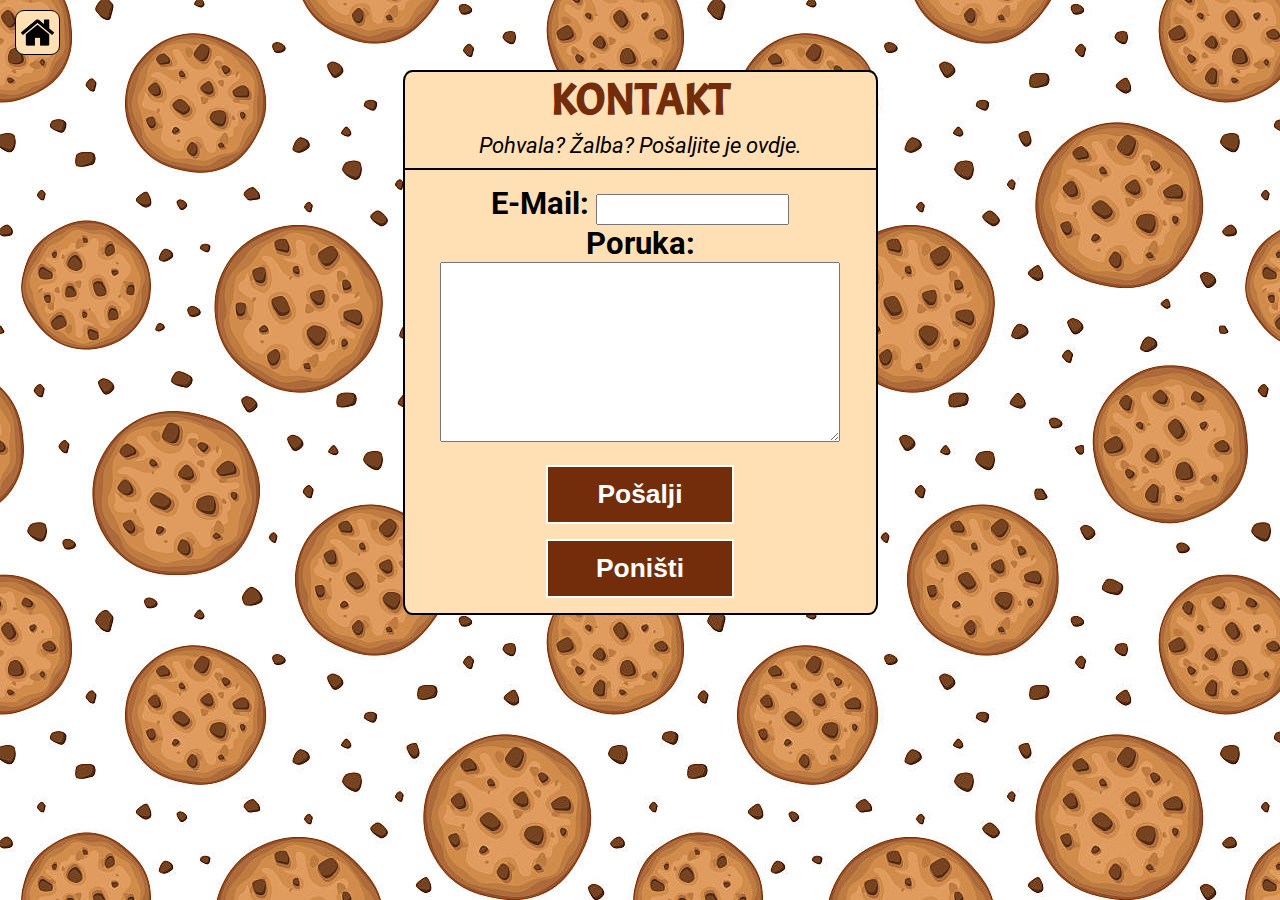
<file: contactform.html>
<!DOCTYPE html>
<html lang="en">
<head>
    <meta charset="UTF-8">
    <meta http-equiv="X-UA-Compatible" content="IE=edge">
    <meta name="viewport" content="width=device-width, initial-scale=1.0">
    <title>Choco shop BUM - Posaljite poruku</title>

    <!-- DODATNI FONTOVI -->
    <link rel="preconnect" href="https://fonts.googleapis.com">
    <link rel="preconnect" href="https://fonts.gstatic.com" crossorigin>
    <link href="https://fonts.googleapis.com/css2?family=Acme&family=Oswald&family=Roboto:wght@300&display=swap" rel="stylesheet">

    <link rel="stylesheet" href="main.css">
    <link rel="icon" href="ikonice/ikonica.png">
</head>
<body>
    <div class="home-holder">
        <a href="index.html">
            <img class="home-img" alt="Home" src="ikonice/home.png">
        </a>
    </div>
    <div id="contact-container">
        <h1>KONTAKT</h1>
        <p>Pohvala? Žalba? Pošaljite je ovdje.</p>
        <form method="post" action="/message">
            <label for="contact_email">E-Mail:</label>
            <input type="email" id="contact_email" required><br>
            
            <label for="contact_message">Poruka:</label><br>
            <textarea id="contact_message" required></textarea><br>
            <div id="contact-button-container">
                <button type="submit">Pošalji</button>
                <button type="reset">Poništi</button>
            </div>
        </form>
    </div>
    
</body>
</html>
</file>
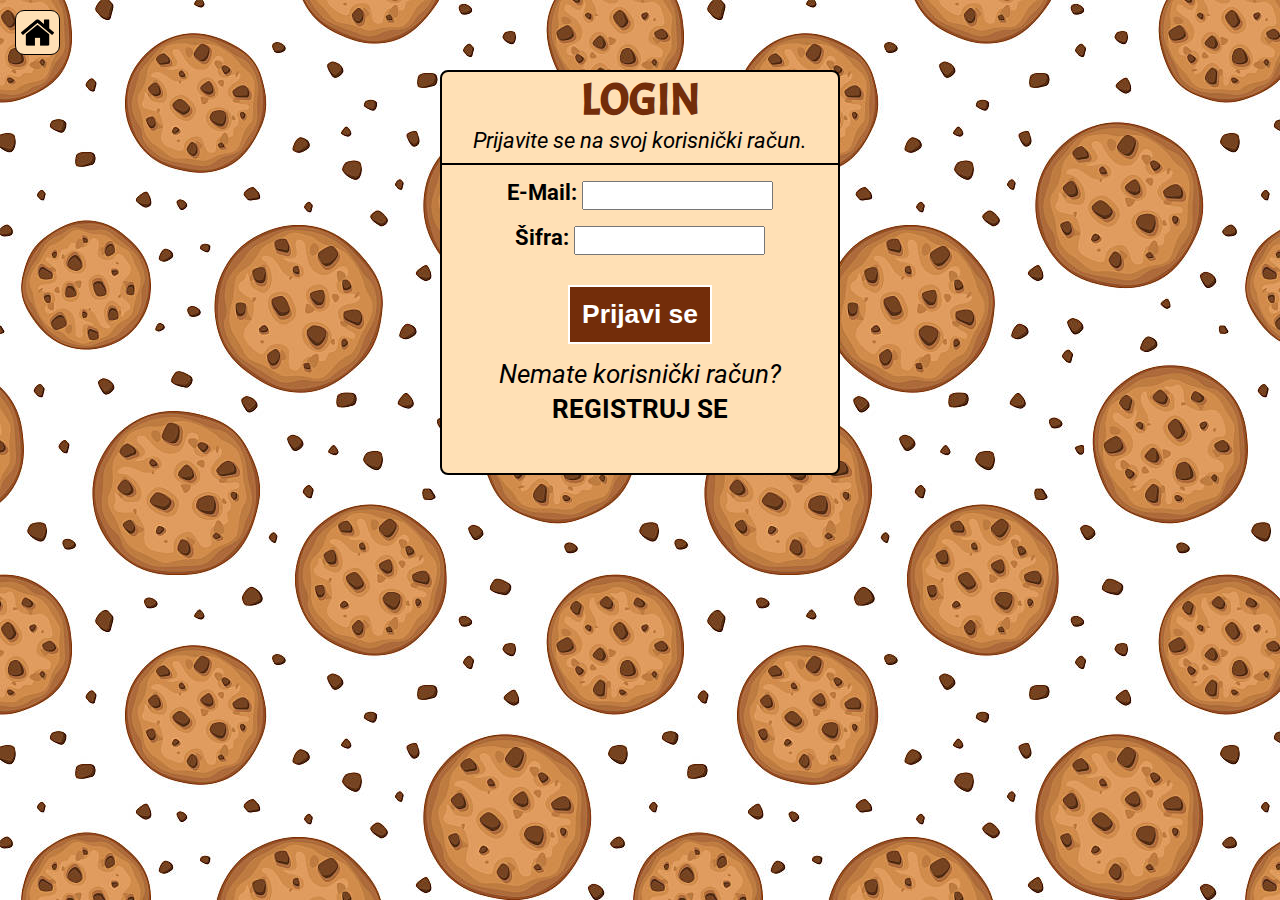
<file: login.html>
<!DOCTYPE html>
<html lang="en">
<head>
    <meta charset="UTF-8">
    <meta http-equiv="X-UA-Compatible" content="IE=edge">
    <meta name="viewport" content="width=device-width, initial-scale=1.0">
    <title>Choco shop BUM - Login</title>

    <!-- DODATNI FONTOVI -->
    <link rel="preconnect" href="https://fonts.googleapis.com">
    <link rel="preconnect" href="https://fonts.gstatic.com" crossorigin>
    <link href="https://fonts.googleapis.com/css2?family=Acme&family=Oswald&family=Roboto:wght@300&display=swap" rel="stylesheet">

    <link rel="stylesheet" href="main.css">
    <link rel="icon" href="ikonice/ikonica.png">
</head>
<body>
    <div class="home-holder">
        <a href="index.html">
            <img class="home-img" alt="Home" src="ikonice/home.png">
        </a>
    </div>
    <div id="login-holder">
        <h1>LOGIN</h1>
        <p class="login-text">Prijavite se na svoj korisnički račun.</p>
        <form method="post" action="/login">
            <label for="login_email">E-Mail:</label>
            <input type="email" id="login_email" required><br>
            
            <label for="login_password">Šifra:</label>
            <input type="password" id="login_password" required><br>
            <div class="login-small-container">
                <button id="login-button" type="submit">Prijavi se</button>
            </div>
        </form>
        <p class="login-info">Nemate korisnički račun?</p>
        <div class="login-small-container">
            <a class="login-register-button" href="register.html">REGISTRUJ SE</a>
        </div>
    </div>
</body>
</html>
</file>
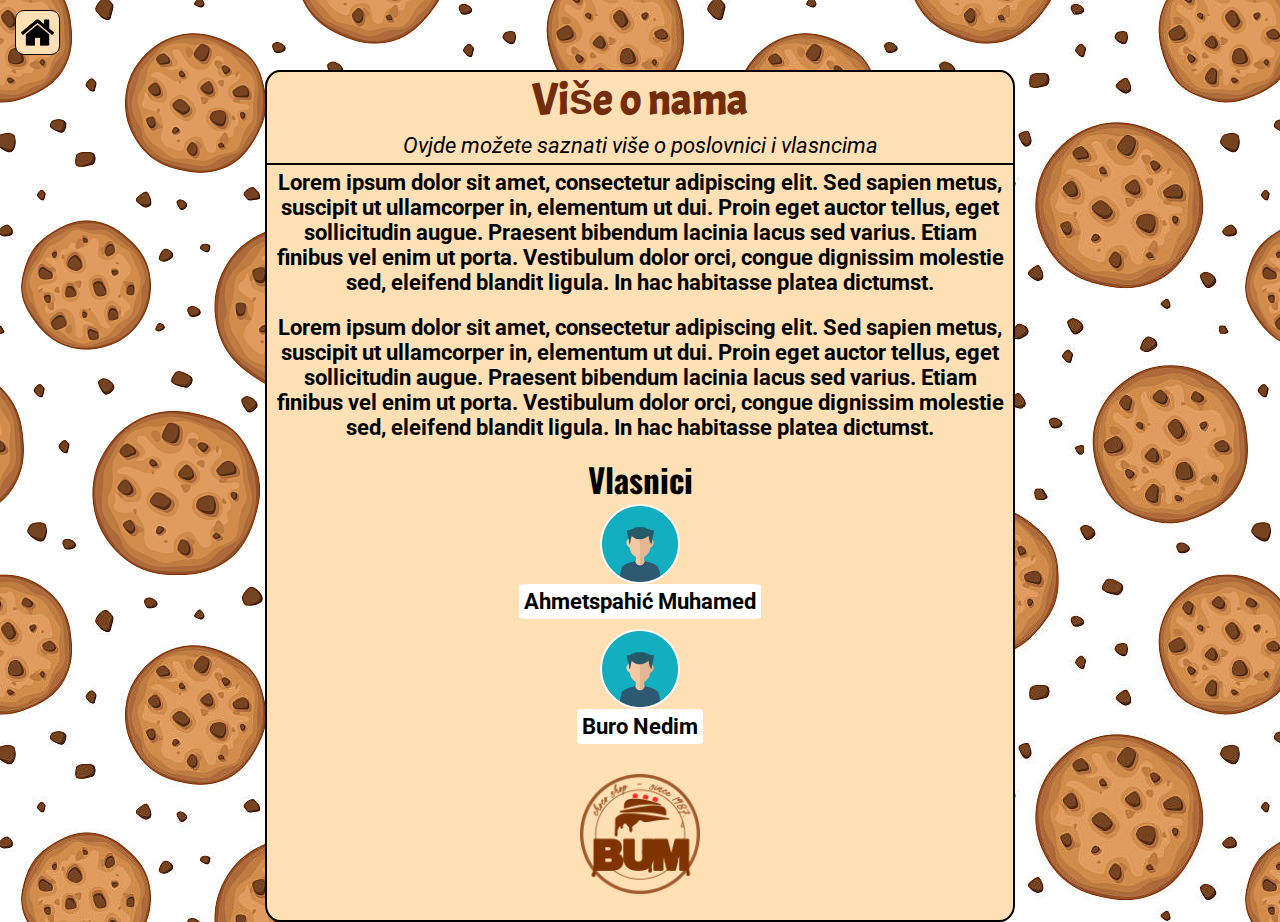
<file: moreabout.html>
<!DOCTYPE html>
<html lang="en">
<head>
    <meta charset="UTF-8">
    <meta http-equiv="X-UA-Compatible" content="IE=edge">
    <meta name="viewport" content="width=device-width, initial-scale=1.0">
    <title>Choco shop BUM - O nama</title>

    <!-- DODATNI FONTOVI -->
    <link rel="preconnect" href="https://fonts.googleapis.com">
    <link rel="preconnect" href="https://fonts.gstatic.com" crossorigin>
    <link href="https://fonts.googleapis.com/css2?family=Acme&family=Oswald&family=Roboto:wght@300&display=swap" rel="stylesheet">

    <link rel="stylesheet" href="main.css">
    <link rel="icon" href="ikonice/ikonica.png">
</head>
<body>
    <div class="home-holder">
        <a href="index.html">
            <img class="home-img" alt="Home" src="ikonice/home.png">
        </a>
    </div>
    <div id="more-about-container">
        <h1>Više o nama</h1>
        <p class="more-about-subheader">Ovjde možete saznati više o poslovnici i vlasncima</p>
        <p class="more-about-text">
            Lorem ipsum dolor sit amet, consectetur adipiscing elit. 
            Sed sapien metus, suscipit ut ullamcorper in, elementum ut dui. 
            Proin eget auctor tellus, eget sollicitudin augue. 
            Praesent bibendum lacinia lacus sed varius. 
            Etiam finibus vel enim ut porta. 
            Vestibulum dolor orci, congue dignissim molestie sed, eleifend blandit ligula. 
            In hac habitasse platea dictumst.
        </p>
        <p class="more-about-text">
            Lorem ipsum dolor sit amet, consectetur adipiscing elit. 
            Sed sapien metus, suscipit ut ullamcorper in, elementum ut dui. 
            Proin eget auctor tellus, eget sollicitudin augue. 
            Praesent bibendum lacinia lacus sed varius. 
            Etiam finibus vel enim ut porta. 
            Vestibulum dolor orci, congue dignissim molestie sed, eleifend blandit ligula. 
            In hac habitasse platea dictumst.
        </p>
        <h2>Vlasnici</h2>
        <div id="owners-container">
            <div class="owners">
                <img class="owner-img" alt="Owner 1" src="ikonice/avatartest.png">
            </div>
            <p>Ahmetspahić Muhamed</p>
            <div class="owners">
                <img class="owner-img" alt="Owner 2" src="ikonice/avatartest.png">
            </div>
            <p>Buro Nedim</p>
        </div>
        <div id="more-about-logo">
            <img class="logo-bum" src="ikonice/logoBUM.png" alt="Logo BUM">
        </div>
    </div>
</body>
</html>
</file>
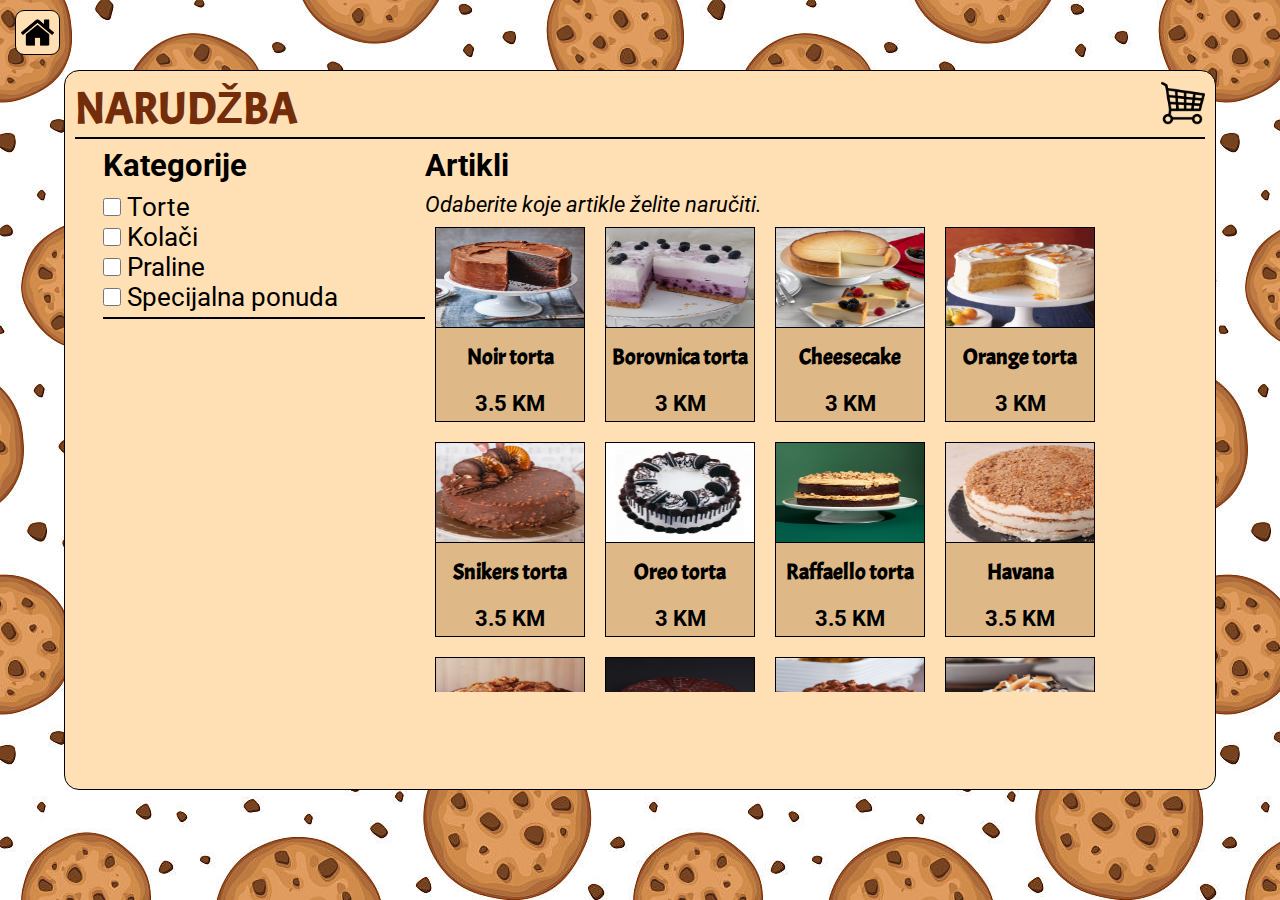
<file: narudzba.html>
<!DOCTYPE html>
<html lang="en">
<head>
    <meta charset="UTF-8">
    <meta http-equiv="X-UA-Compatible" content="IE=edge">
    <meta name="viewport" content="width=device-width, initial-scale=1.0">
    <title>Choco shop BUM - Narudzba</title>
    
    <!-- DODATNI FONTOVI --> 
    <link rel="preconnect" href="https://fonts.googleapis.com">
    <link rel="preconnect" href="https://fonts.gstatic.com" crossorigin>
    <link href="https://fonts.googleapis.com/css2?family=Acme&family=Oswald&family=Roboto:wght@300&display=swap" rel="stylesheet">
    
    <link rel="stylesheet" href="main.css">
    <link rel="icon" href="ikonice/ikonica.png">
</head>
<body>
    <div class="home-holder">
        <a href="index.html">
            <img class="home-img" alt="Home" src="ikonice/home.png">
        </a>
    </div>
    <div id="page-narudzba-container">
        <div id="header-cart-container">
            <h1>NARUDŽBA</h1>
            <img class="cart" src="ikonice/cart.png" alt="Cart" onclick="previewCart()">
        </div>

        <div id="category-items-container">
            <div id="category_holder">
                <div class="category-items-subheader">
                    <p>Kategorije</p>
                </div>
                <div id="categories">
                    <input type="checkbox" id="c_1" onclick="selectSpecificCategory()">
                    <label for="c_1">Torte</label><br>
                    <input type="checkbox" id="c_2" onclick="selectSpecificCategory()">
                    <label for="c_2">Kolači</label><br>
                    <input type="checkbox" id="c_3" onclick="selectSpecificCategory()">
                    <label for="c_3">Praline</label><br>
                    <input type="checkbox" id="c_4" onclick="selectSpecificCategory()">
                    <label for="c_4">Specijalna ponuda</label>
                </div>
            </div>
            <div id="itmes_holder">
                <div class="category-items-subheader">
                    <p>Artikli</p>
                </div>
                <p class="item-tag">Odaberite koje artikle želite naručiti.</p>
                <div id="items_listing">

                </div>
            </div>
        </div>
    </div>
    <!-- ORDERING -->
    <div id="choose_item_window">
        <div id="item_buy_container">
            <div id="item-header-close-container">
                <h2>Detalji o artiklu</h2>
                <span class="close-button" onclick="closeWindow()">&times;</span>
            </div>
            <div id="item_details">
                
            </div>
            <div id="quantity-button-container">
                <div id="quantity-holder">
                    <label for="kolicina">Količina:</label>
                    <input type="number" min="1" max="100" id="kolicina" value="1">
                </div>
                <button id="item-order-button" onclick="orderingItems()">Naruči</button>
            </div>
            <div id="narudzba-order-instructions">
                <p>Za narudžbu ovog artikla naozvite nas putem kontakt brojeva.</p>
            </div>
        </div>
    </div>
    <!-- SHOPPING CART -->
    <div id="shopping_cart_window">
        <div id="shopping_cart_container">
            <div id="cart-header-close-container">
                <h2>Vaša korpa:</h2>
                <span class="close-button" onclick="closeCart()">&times;</span>
            </div>
            <div id="cart-info-box">
                <p>Vaša korpa je prazna. Odaberite neki artikal kako bi mogli izvršiti transakciju.</p>
            </div>
            <div id="list_price_button_container">
                <div id="article_list">

                </div>
                <div id="price_button_container">
                    <div id="order_price">

                    </div>
                    <button id="buy_cart" onclick="closeCart()">KUPI</button>
                </div>
            </div>
        </div>
    </div>
    <script src="main2.js"></script>
</body>
</html>
</file>
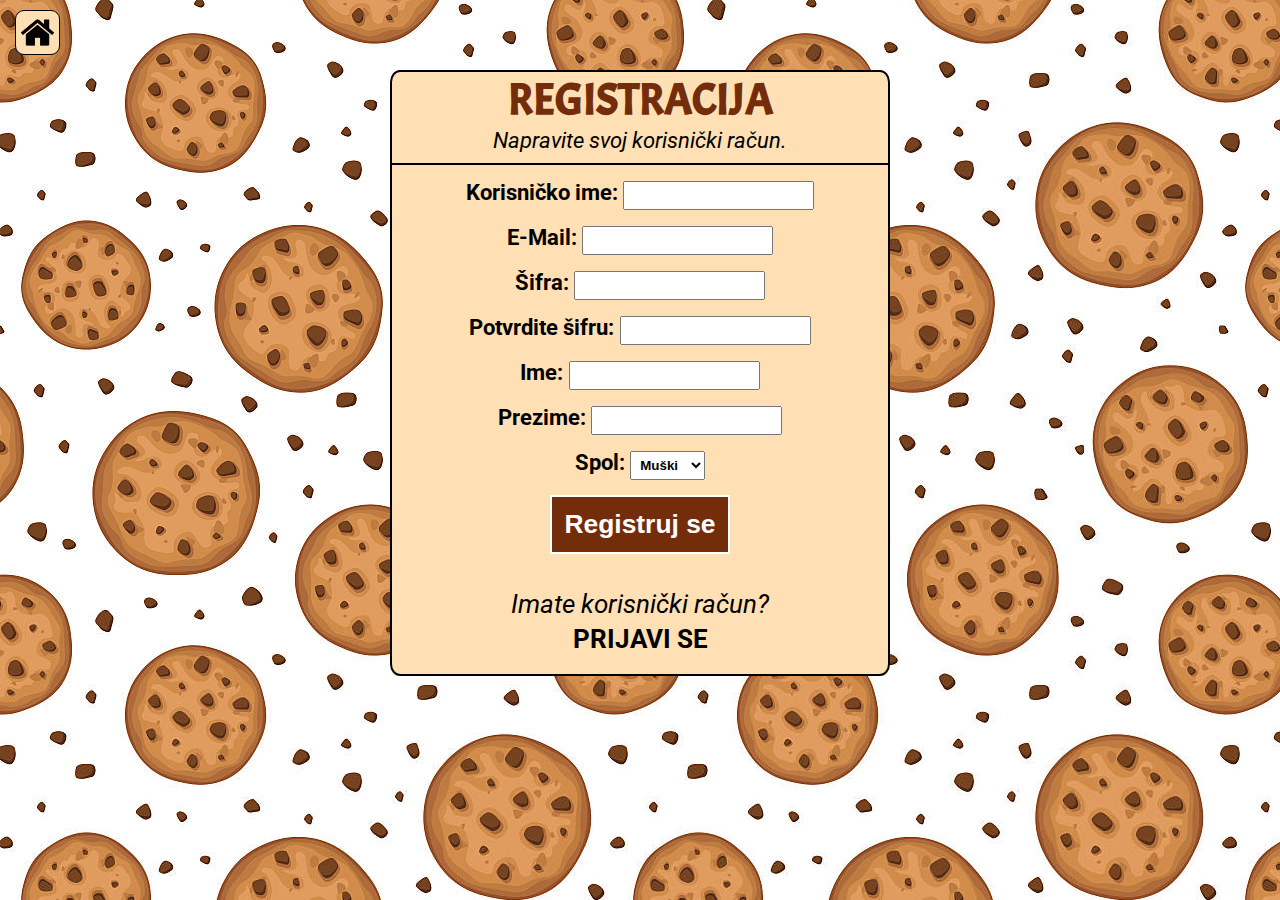
<file: register.html>
<!DOCTYPE html>
<html lang="en">
<head>
    <meta charset="UTF-8">
    <meta http-equiv="X-UA-Compatible" content="IE=edge">
    <meta name="viewport" content="width=device-width, initial-scale=1.0">
    <title>Choco shop BUM - Registracija</title>

    <!-- DODATNI FONTOVI -->
    <link rel="preconnect" href="https://fonts.googleapis.com">
    <link rel="preconnect" href="https://fonts.gstatic.com" crossorigin>
    <link href="https://fonts.googleapis.com/css2?family=Acme&family=Oswald&family=Roboto:wght@300&display=swap" rel="stylesheet">

    <link rel="stylesheet" href="main.css">
    <link rel="icon" href="ikonice/ikonica.png">
</head>
<body>
    <div class="home-holder">
        <a href="index.html">
            <img class="home-img" alt="Home" src="ikonice/home.png">
        </a>
    </div>
    <div id="register-holder">
        <h1>REGISTRACIJA</h1>
        <p class="register-text">Napravite svoj korisnički račun.</p>
        <form method="post" action="/register">
            <label for="register_nickname">Korisničko ime:</label>
            <input type="text" id="register_nickname" required><br>

            <label for="register_email">E-Mail:</label>
            <input type="email" id="register_email" required><br>
            
            <label for="register_password">Šifra:</label>
            <input type="password" id="register_password" required><br>
            
            <label for="register_confirm_password">Potvrdite šifru:</label>
            <input type="password" id="register_confirm_password" required><br>

            <label for="register_name">Ime:</label>
            <input type="text" id="register_name" required><br>

            <label for="register_surname">Prezime:</label>
            <input type="text" id="register_surname" required><br>

            <label>Spol:</label>
            <select name="gender" id="register_gender">
                <option value="male">Muški</option>
                <option value="female">Ženski</option>
            </select>

            <div class="register-small-container">
                <button id="register-button" type="submit">Registruj se</button>
            </div>
        </form>
        <p class="register-info">Imate korisnički račun?</p>
        <div class="register-small-container">
            <a class="register-login-button" href="login.html">PRIJAVI SE</a>
        </div>
    </div>
</body>
</html>
</file>
<file: main.css>
*{
    margin: 0;
    padding: 0;
    box-sizing: border-box;
}
html{
    scroll-behavior: smooth;
}
body{
    background-image: url(pozadine/pozadina1.jpg);
    animation: slidein 5s;
    animation-fill-mode: forwards;
    animation-iteration-count: infinite;
    animation-direction: alternate;  
}
@keyframes slidein {
    from {background-position: top;background-size:50vw; }
    to {background-position: -100px 0px;background-size:50vw;}
}
h1{
    color: #732D0A;
    font-family: 'Acme', sans-serif;
}
h2{
    font-family: 'Oswald', sans-serif;
}
p{
    font-family: 'Roboto', sans-serif;
}
a{
    font-family: 'Roboto', sans-serif;
}
label{
    font-family: 'Roboto', sans-serif;
}
/* SIDEBAR */
.sidenav {
    height: 100%; 
    width: 0; 
    position: fixed; 
    z-index: 1; 
    top: 0; 
    left: 0;
    background-color: #ffe0b5; 
    overflow-x: hidden; 
    padding-top: 60px; 
    transition: 0.5s;
}
.sidenav a {
    padding: 25px 8px 8px 15px;
    text-decoration: none;
    font-size: 0.9rem;
    color: #111;
    display: block;
    transition: 0.3s;
    font-weight: bold;
}
#sidenav_container>a:nth-child(7){
    border-bottom: 2px solid white;
}
.sidenav a:hover {
    color: #f1f1f1;
    background-color: #732D0A;
    border-bottom: 1px solid white;
}
.sidenav .closebtn {
    position: absolute;
    top: 0;
    right: 25px;
    font-size: 2.4rem;
    margin-left: 50px;
    padding-top: 8px;
}
.sidenav .closebtn:hover{
    border-bottom: none;
    background: none;
    color: #111;
}
/* HEADER */
#header{
    width: 100%;
    display: flex;
    border-bottom: 5px solid #732D0A;
    justify-content: space-between;
    padding: 10px;
    background-color: #ffe0b5;
}
.menu{
    width: 25px;
    height: 25px;
}
#header>h1{
    font-size: 1.8rem;
}
.mini-logo{
    width: 35px;
    height: 35px;
}
/* POCETNA */
#pocetna{
    width: 90%;
    min-height: 60vh;
    margin: auto;
    background-color: #ffe0b5;
    display: flex;
    flex-direction: column;
}
#pocetna-opis{
    margin-top: 5%;
}
#pocetna>div{
    flex-grow: 1;
    min-height: 250px;
}
#pocetna-naslov-container{
    width: 90%;
    padding-top: 15%;
    margin: auto;
    display: flex;
    flex-direction: column;
    text-align: center;
    align-items: center;
}
#pocetna-naslov-container>h2{
    font-size: 2.4rem;
}
#pocetna-naslov-container span{
    font-size: 2.8rem;
    color: #732D0A;
}
#pocetna-naslov-container>p{
    font-style: italic;
}
/* SLIDESHOW */
.slideshow-container {
    width: 100%;
    height: 100%;
    position: relative;
    margin: auto;
}
.slideshow-slika{
    width: 100%;
    height: 100%;
}
.slides {
    display: none;
}
.text {
    color: #f2f2f2;
    font-size: 1.1rem;
    padding: 8px 12px;
    position: absolute;
    margin: auto;
    left: 0px;
    right: 0px;
    bottom: 8px;
    width: 40%;
    text-align: center;
    background-color: #732D0A;
    border: 1px solid white;
    font-family: 'Roboto', sans-serif;
}
.fade {
    animation-name: fade;
    animation-duration: 1.5s;
}
@keyframes fade {
    from {opacity: .4}
    to {opacity: 1}
}
/* PONUDA */
#ponuda{
    width: 90%;
    min-height: 50vh;
    margin: auto;
    background-color: #ffe0b5;
}
#ponuda-container{
    display: grid;
    width: 90%;
    min-height: 300px;
    margin: auto;
    grid-template-columns: 50% 50%;
    grid-template-rows: 50% 50%;
}
#ponuda h2{
    text-align: center;
    padding-bottom: 10px;
}
#ponuda>p{
    text-align: center;
    padding-bottom: 15px;
    font-weight: bold;
    font-style: italic;
}
#ponuda-container>div{
    border: 1px solid white;
    position: relative;
    text-align: center;
}
#ponuda-container>div>p{
    position: absolute;
    left: 0px;
    right: 0px;
    bottom: 0px;
    padding: 10px;
    border-top: 1px solid black;
    font-weight: bold;
    background-color: #111111a1;
    color: white;
}
.ponuda-slika{
    width: 100%;
    height: 100%;
}
#ponuda_4>p{
    font-size: 0.8rem;
}
/* NARUDZBA */
#narudzba{
    width: 90%;
    min-height: 65vh;
    margin: auto;
    background-color: #ffe0b5;
}
#narudzba h2{
    padding-top: 15px;
    text-align: center;
    padding-bottom: 10px;
}
#narudzba-container{
    width: 90%;
    margin: auto;
}
#narudzba-text-1{
    text-align: center;
    font-style: italic;
}
#video-holder{
    width: 90%;
    margin: 10px auto;
    border: 2px solid white;
    line-height: 0;
}
#video-holder>video{
    width: 100%;
}
#rating-review-container{
    width: 90%;
    margin: auto;
    display: flex;
    margin-bottom: 15px;
}
#rating{
    flex-grow: 1;
    flex-basis: 0;
}
#rating>p{
    text-align: center;
    font-weight: bold;
    line-height: 1.6rem;
}
#reviews{
    flex-grow: 1;
    flex-basis: 0;
}
#reviews>p{
    text-align: center;
    font-weight: bold;
    line-height: 1.6rem;
}
.cube{
    width: 80%;
    height: 80%;
    background-color: burlywood;
    text-align: center;
    border: 3px solid white;
    display: flex;
    justify-content: center;
    flex-wrap: wrap;
    align-content: center;
    font-size: 1.4rem;
    font-weight: bold;
    margin: auto;
}
#narudzba-text-2{
    text-align: center;
    font-weight: bold;
    font-size: 1.6rem;
}
#partner-container{
    width: 90%;
    margin: auto;
    display: flex;
    text-align: center;
    align-items: center;
}
#partner-1{
    flex-grow: 1;
    flex-basis: 0;
}
#partner-2{
    flex-grow: 1;
    flex-basis: 0;
}
.partner-img{
    width: 90%;
    height: 90%;
    border: 2px solid black;
    border-radius: 15px;
}
#naruzdba-button-holder{
    padding-top: 15px;
    display: flex;
    flex-direction: column;
    margin: auto;
    width: 80%;
    text-align: center;
    padding-bottom: 10px;
}
#naruzdba-button-holder a{
    padding: 10px;
    font-weight: bold;
    text-decoration: none;
    border: 2px solid white;
    text-align: center;
    background-color: #732D0A;
    color: white;
}
/* O NAMA */
#o-nama{
    width: 90%;
    min-height: 70vh;
    margin: auto;
    background-color: #ffe0b5;
}
#o-nama h2{
    padding-top: 20px;
    text-align: center;
    padding-bottom: 10px;
}
#text-o-nama{
    width: 90%;
    margin: auto;
    font-style: italic;
    padding-bottom: 10px;
    font-family: 'Roboto', sans-serif;
}
#img-o-nama{
    width: 60%;
    height: 30%;
    margin: auto;
    margin-bottom: 10px;
    border: 1px solid black;
    line-height: 0;
}
#button-container{
    display: flex;
    flex-direction: column;
    width: 80%;
    margin: auto;
}
#button-container a{
    margin-bottom: 10px;
    padding: 10px;
    font-weight: bold;
    text-decoration: none;
    text-align: center;
    border: 2px solid white;
    background-color: #732D0A;
    color: white;
}
.o-nama-picture{
    width: 100%;
    height: 100%;
}
/* LOKACIJA */
#lokacija{
    width: 90%;
    min-height: 90vh;
    margin: auto;
    background-color: #ffe0b5;
}
#lokacija h2{
    padding-top: 20px;
    text-align: center;
    padding-bottom: 5px;
}
#lokacija p{
    text-align: center;
    padding-bottom: 10px;
}
#google-maps-frame{
    width: 85%;
    height: 300px;
    margin: auto;
    border: 2px solid black;
}
#lokacije-container{
    width: 90%;
    margin: auto;
    padding: 10px 0px 0px 25px;
    font-family: 'Roboto', sans-serif;
}
#lokacije-container>div{
    margin-bottom: 10px;
}
#lokacije-container>div:last-child{
    margin-bottom: 0px;
    padding-bottom: 10px;
}
/* FOOTER */
#footer{
    width: 100%;
    background: url(pozadine/pozadinafooter.jpg);
    background-size: cover;
    border-top: 10px solid white;
    padding: 10px;
    color: white;
    font-family: 'Roboto', sans-serif;
}
#footer div{
    padding-bottom: 10px;
}
#footer a{
    text-decoration: none;
}
.social-img{
    width: 30px;
    height: 30px;
}
#footer-item-1,
#footer-item-3{
    font-weight: bold;
    text-align: center;
}
#footer-item-2{
    display: flex;
    justify-content: space-evenly;
}
#footer-logo{
    margin: auto;
    width: 150px;
}
#lokacije-container>div>ul>li>u{
    font-size: 0.9rem;
}
.logo-bum{
    width: 100%;
    height: 100%;
}
/* VISE O NAMA */
#more-about-container{
    width: 85vw;
    max-width: 750px;
    min-height: 85vh;
    margin: auto;
    border: 2px solid black;
    border-radius: 2%;
    background-color: #ffe0b5;
}
.more-about-subheader{
    padding: 5px;
    font-style: italic;
    text-align: center;
    border-bottom: 2px solid black;
}
#more-about-container h1,
#more-about-container h2{
    text-align: center;
}
.more-about-text{
    font-weight: bold;
    padding: 5px;
    text-align: center;
    margin-bottom: 10px;
}
#owners-container{
    width: 60%;
    margin: auto;
    display: flex;
    flex-direction: column;
    align-items: center;
}
#owners-container>p{
    margin-bottom: 10px;
    font-weight: bold;
    background-color: white;
    padding: 5px;
    border-radius: 5%;
}
.owners{
    width: 80px;
    height: 80px;
    border-radius: 50%;
    border: 2px solid white;
    display: flex;
    flex-basis: 0;
}
.owner-img{
    width: 100%;
    height: 100%;
}
#more-about-logo{
    width: 120px;
    margin: 20px auto;
}
/* KONTAKT FORMA */
.home-holder{
    width: 45px;
    height: 45px;
    background-color: #ffe0b5;
    border: 1px solid black;
    border-radius: 20%;
    padding: 5px;
    margin: 10px 0px 15px 15px;
}
.home-img{
    width: 100%;
    height: 100%;
}
#contact-container{
    width: 85vw;
    max-width: 475px;
    min-height: 55vh;
    margin: auto;
    border: 2px solid black;
    border-radius: 2%;
    background-color: #ffe0b5;
}
#contact-container>h1{
    text-align: center;
    padding-bottom: 5px;
}
#contact-container>p{
    text-align: center;
    font-style: italic;
    padding-bottom: 10px;
    border-bottom: 2px solid black;
    margin-bottom: 15px;
}
#contact-container>form{
    text-align: center;
    font-weight: bold;
    font-size: 1.4rem;
}
#contact-button-container{
    display: flex;
    flex-direction: column;
    width: 40%;
    margin: auto;
    margin-top: 15px;
}
#contact-button-container>button{
    padding: 12px;
    font-weight: bold;
    margin-bottom: 15px;
    font-size: 1.2rem;
    border: 2px solid white;
    background-color: #732D0A;
    color: white;
}
#contact-container textarea{
    width: 250px;
    height: 150px;
}
/* LOGIN */
#login-holder{
    width: 85vw;
    max-width: 400px;
    min-height: 45vh;
    margin: auto;
    border: 2px solid black;
    border-radius: 2%;
    background-color: #ffe0b5;
}
#login-holder h1{
    text-align: center;
}
.login-text,
.register-text{
    text-align: center;
    font-style: italic;
    padding-bottom: 10px;
    border-bottom: 2px solid black;
}
#login-holder>form,
#register-holder>form{
    margin-top: 15px;
    text-align: center;
    font-weight: bold;
    font-size: 1rem;
}
#login-holder>form>input,
#register-holder>form>input{
    margin-bottom: 15px;
    padding: 2px;
}
#login-button,
#register-button{
    padding: 12px;
    font-weight: bold;
    margin: 15px 0px;
    font-size: 1.2rem;
    border: 2px solid white;
    color: white;
    background-color: #732D0A;
}
.login-info,
.register-info{
    text-align: center;
    font-size: 1.2rem;
    font-style: italic;
    margin-bottom: 5px;
}
.login-small-container,
.register-small-container{
    text-align: center;
}
.login-register-button,
.register-login-button{
    color: black;
    text-decoration: none;
    font-weight: bold;
    font-size: 1.2rem;
}
/* REGISTER */
#register-holder{
    width: 85vw;
    max-width: 500px;
    min-height: 65vh;
    margin: auto;
    border: 2px solid black;
    border-radius: 2%;
    background-color: #ffe0b5;
}
#register-holder h1{
    text-align: center;
}
#register-holder select{
    padding: 2px;
    font-weight: bold;
}
/* NARUDZBA PAGE */
#page-narudzba-container{
    width: 100%;
    border: 1px solid black;
    padding: 10px;
    background-color: #ffe0b5;
    min-height: 80vh;
    margin: auto;
}
#header-cart-container{
    display: flex;
    justify-content: space-between;
    border-bottom: 2px solid black;
}
.cart{
    width: 35px;
    height: 35px;
}
#category-items-container{
    width: 95%;
    margin: auto;
}
.category-items-subheader{
    padding: 8px 0px;
    font-size: 1.4rem;
    font-weight: bold;
}
#categories{
    border-bottom: 2px solid black;
    padding-bottom: 5px;
}
#categories input{
    width: 18px;
    height: 18px;
}
#categories label{
    font-size: 1.2rem;
}
.item-tag{
    font-style: italic;
}
#items_listing{
    max-height: 370px;
    overflow: auto;
}
/* NARUDZBA ODABIR WINDOW */
#choose_item_window{
    width: 100%;
    height: 100vh;
    position: fixed;
    z-index: 100;
    display: none;
    background-color: #11111171;
    top: 0px;
}
#item_buy_container{
    margin-top: 30%;
    width: 100vw;
    max-width: 430px;
    height: 350px;
    min-height: 350px;
    background-color: white;
}
#item-header-close-container{
    padding: 5px;
    display: flex;
    justify-content: space-between;
    border-bottom: 1px solid grey;
}
.close-button{
    font-size: 2.5rem;
}
#item_details{
    margin: 5px auto;
    width: 95%;
    height: 175px;
    min-height: 175px;
}
#item-order-box{
    width: 100%;
    height: auto;
    display: grid;
    grid-template-columns: 175px 1fr;
    grid-template-rows: 120px 35px;
}
.item_details_img{
    width: 175px;
    height: 120px;
    border: 2px solid black;
}
.item-img{
    width: 100%;
    height: 100%;
}
.item_details_name{
    margin: auto;
    text-align: center;
    font-weight: bold;
    font-size: 1.3rem;
}
.item_details_price_tag{
    padding: 10px;
    font-weight: bold;
    font-size: 1.2rem;
}
.item_details_price{
    text-align: right;
    padding: 10px;
    font-weight: bold;
    font-size: 1.2rem;
}
#quantity-button-container{
    display: flex;
    justify-content: space-between;
    padding: 10px;
}
#quantity-holder>label{
    font-size: 1.3rem;
    font-weight: bold;
}
#quantity-holder>input{
    padding: 6px;
    font-size: 1rem;
    text-align: center;
    font-weight: bold;
    background-color: lightgray;
}
#item-order-button{
    padding: 10px;
    background-color: green;
    color: white;
    border: 2px solid grey;
    font-family: 'Roboto', sans-serif;
    font-size: 1.1rem;
    font-weight: bold;
    border-radius: 3px;
}
#narudzba-order-instructions{
    width: 90%;
    margin: auto;
    font-size: 1.1rem;
    text-align: center;
    font-weight: bold;
    display: none;
}
/* FOR SHOPPING CART */
#shopping_cart_window{
    width: 100%;
    height: 100vh;
    position: fixed;
    z-index: 100;
    display: none;
    background-color: #11111171;
    top: 0px;
}
#shopping_cart_container{
    margin-top: 30%;
    width: 100vw;
    max-width: 430px;
    height: 400px;
    min-height: 400px;
    background-color: white;
}
#cart-header-close-container{
    padding: 5px;
    display: flex;
    justify-content: space-between;
    border-bottom: 1px solid grey;
}
#cart-info-box{
    width: 80%;
    margin: auto;
    height: 50px;
    display: none;
    margin-top: 50px;
    font-weight: bold;
    font-style: italic;
    text-align: center;
}
#list_price_button_container{
    width: 90%;
    margin: auto;
    min-height: 150px;
    max-height: 325px;
    display: none;
}
#article_list{
    width: 100%;
    padding: 5px;
    min-height: 60px;
    max-height: 250px;
    overflow: auto;
    margin-bottom: 20px;
}
#price_button_container{
    display: flex;
    justify-content: space-between;
}
.item-cart-listing{
    width: 100%;
    height: 60px;
    display: flex;
    justify-content: space-between;
    align-items: center;
    border-bottom: 1px dotted gray;
}
.item-cart-listing>div{
    text-align: center;
    font-size: 1.1rem;
    font-weight: bold;
    font-family: 'Roboto', sans-serif;
}
#order_price{
    padding: 10px;
    font-weight: bold;
    font-size: 1.2rem;
    font-family: 'Roboto', sans-serif;
}
#buy_cart{
    padding: 8px;
    background-color: green;
    color: white;
    border: 2px solid grey;
    font-family: 'Roboto', sans-serif;
    font-size: 1.1rem;
    font-weight: bold;
    border-radius: 3px;
}
/* JAVASCRIPT CSS*/
/* PONUDA LIST */
.ponuda-list-item{
    width: 90%;
    height: 80px;
    margin: auto;
    display: flex;
    border: 1px solid black;
    background-color: burlywood;
    justify-content: space-between;
    align-items: center;
    margin-top: 10px;
}
.ponuda-list-img{
    width: 30%;
    height: 100%;
    border-right: 1px solid black;
}
.ponuda-list-name,
.ponuda-list-price{
    font-weight: bold;
    padding: 5px;
    font-family: 'Roboto', sans-serif;
}
.ponuda-list-name{
    font-family: 'Acme', sans-serif;
}
.ponuda-list-picture{
    width: 100%;
    height: 100%;
}
@media only screen and (max-width: 260px){
    html{
        font-size: 10px;
    }
}
/* SMALL MOBILE*/
@media only screen and (min-width: 260px) and (max-width: 320px){
    html{
        font-size: 12px;
    }
    .sidenav a {
        padding: 25px 8px 8px 6px;
        text-decoration: none;
        font-size: 1rem;
        color: #111;
        display: block;
        transition: 0.3s;
        font-weight: bold;
    }
    #header{
        align-items: center;
    }
    #ponuda{
        min-height: 40vh;
    }
    #narudzba{
        min-height: 56vh;
    }
    #o-nama{
        min-height: 55vh;
    }
    #lokacija{
        min-height: 78vh;
    }
    #contact-container textarea{
        width: 200px;
        height: 125px;
    }
    #footer-logo{
        width: 120px;
    }
    .cart{
        width: 28px;
        height: 28px;
    }
    #item_buy_container{
        height: 300px;
        min-height: 300px;
    }
}
/* LARGE MOBILE - DEFAULT*/
@media only screen and (min-width: 321px) and (max-width: 424px){

}
/* TABLET */
@media only screen and (min-width: 425px) and (max-width: 768px){
    html{
        font-size: 18px;
    }
    @keyframes slidein {
        from {background-position: top;background-size:30vw; }
        to {background-position: -100px 0px;background-size:30vw;}
    }
    .menu{
        width: 30px;
        height: 30px;
    }
    .mini-logo{
        width: 37.5px;
        height: 37.5px;
    }
    #pocetna-naslov{
        height: 350px;
    }
    .slideshow-container{
        overflow: hidden;
    }
    #pocetna-slika{
        height: 400px;
    }
    .slideshow-slika{
        height: 400px;
    }
    #ponuda-container{
        max-width: 450px;
    }
    #ponuda-container>div{
        width: 90%;
        height: 90%;
        margin: auto;
    }
    #ponuda_list_container{
        max-width: 475px;
        margin: auto;
    }
    #lokacije-container{
        width: 300px;
        margin: auto;
        padding: 10px 0px 0px 25px;  
    }
    #login-holder>form>input,
    #register-holder>form>input{
        margin-bottom: 15px;
        padding: 3px;
    }
    #register-holder select{
        padding: 3px;
    }
    #contact-container input{
        padding: 4px;
    }
    #contact-container textarea{
        width: 320px;
        height: 150px;
    }
    .social-img{
        width: 45px;
        height: 45px;
    }
    #page-narudzba-container{
        width: 95vw;
        border-radius: 15px;
    }
    .cart{
    width: 40px;
    height: 40px;
    }
    #items_listing{
        max-width: 475px;
    }
    #item_buy_container{
        margin: 150px auto;
        border: 2px solid black;
        border-radius: 5px;
    }
    #shopping_cart_container{
        margin: 150px auto;
        border: 2px solid black;
        border-radius: 5px;
    }
    #cart-info-box{
        margin-top: 30px;
    }
}
/* LAPTOP */
@media only screen and (min-width: 769px) and (max-width: 1024px){
    html{
        font-size: 20px;
    }
    @keyframes slidein {
        from {background-position: top;background-size:25vw; }
        to {background-position: -100px 0px;background-size:25vw;}
    }
    .menu{
        width: 32px;
        height: 32px;
    }
    .mini-logo{
        width: 40px;
        height: 40px;
    }
    #pocetna{
        display: grid;
        grid-template-columns: 40% 60%;
        height: 350px;
        min-height: 350px;
    }
    .slideshow-container{
        overflow: hidden;
    }
    .slideshow-slika{
        height: 350px;
    }
    #ponuda{
        min-height: 38vh;
    }
    #ponuda h2{
        padding-top: 30px;
    }
    #ponuda-container{
        display: flex;
        min-height: 175px;
        justify-content: space-between;
    }
    #ponuda-container>div{
        width: 24%;
        border: 1px solid white;
        position: relative;
        text-align: center;
    }
    #ponuda-container>div>p{
        position: absolute;
        left: 0px;
        right: 0px;
        bottom: 0px;
        padding: 10px;
        border-top: 1px solid black;
        font-weight: bold;
        background-color: #111111a1;
        color: white;
    }
    #ponuda_list_container{
        width: 90%;
        margin: auto;
        display: flex;
        flex-wrap: wrap;
        justify-content: center;
    }
    .ponuda-list-item{
        width: 150px;
        height: 195px;
        margin: 10px;
        display: flex;
        flex-direction: column;
        text-align: center;
    }
    .ponuda-list-img{
        width: 100%;
        height: 100px;
        border-right: none;
        border-bottom: 1px solid black;
    }
    #narudzba-container{
        max-width: 700px;
    }
    #rating-review-container{
        width: 550px;
    }
    .cube{
        width: 175px;
        height: 175px;
        border-radius: 50%;
    }
    #partner-container{
        width: 450px;
    }
    .partner-img{
        width: 90%;
        height: 90%;
        border: 2px solid black;
        border-radius: 15px;
    }
    #naruzdba-button-holder{
        width: 40%;
    }
    #o-nama h2{
        padding-top: 30px;
    }
    #lokacija h2{
        padding-top: 30px;
    }
    #google-maps-frame{
        height: 400px;
    }
    #button-container{
        display: flex;
        flex-direction: row;
        width: 80%;
        margin: auto;
        justify-content: space-between;
    }
    #button-container a{
        width: 45%;
        margin-bottom: 10px;
        padding: 10px;
        font-weight: bold;
        text-decoration: none;
        text-align: center;
        border: 2px solid white;
        background-color: #732D0A;
        color: white;
    }
    #lokacija{
        min-height: 70vh;
    }
    #lokacije-container{
        width: 630px;
        display: flex;
        margin: auto;
    }
    #lokacije-container>div{
        flex-grow: 1;
        flex-basis: 0;
        font-size: 0.8rem;
    }
    #lokacije-container>div>ul>li>u{
        font-size: 0.6rem;
    }
    #footer-container{
        width: 90%;
        margin: auto;
        display: flex;
        justify-content: space-around;
    }
    #footer-item-2{
        order: 1;
        align-items: center;
    }
    .social-img{
        width: 40px;
        height: 40px;
    }
    #footer-item-2 a{
        padding: 5px 10px 5px 5px;
    }
    #login-holder>form>input,
    #register-holder>form>input{
        margin-bottom: 15px;
        padding: 4px;
    }
    #register-holder select{
        padding: 4px;
    }
    #contact-container input{
        padding: 4px;
    }
    #contact-container textarea{
        width: 350px;
        height: 150px;
    }
    #login-button:hover,
    #register-button:hover,
    #contact-button-container>button:hover,
    #naruzdba-button-holder>a:hover,
    #button-container>a:hover{
        color: black;
        background-color: white;
        border-color: black;
        transition: 300ms;
    }
    #page-narudzba-container{
        width: 93vw;
        border-radius: 15px;
    }
    .cart{
    width: 44px;
    height: 44px;
    }
    #category-items-container{
        display: grid;
        grid-template-columns: 30% 1fr;
    }
    #categories label{
        font-size: 1.05rem;
    }
    #items_listing{
        display: flex;
        flex-wrap: wrap;
        max-height: 475px;
    }
    #item_buy_container{
        margin: 150px auto;
        border: 2px solid black;
        border-radius: 5px;
    }
    #shopping_cart_container{
        margin: 150px auto;
        border: 2px solid black;
        border-radius: 5px;
    }
    #cart-info-box{
        margin-top: 35px;
        font-size: 0.9rem;
    }
}
/* DESKTOP */
@media only screen and (min-width: 1025px){
    html{
        font-size: 22px;
    }
    @keyframes slidein {
        from {background-position: top;background-size:17vw; }
        to {background-position: -100px 0px;background-size:17vw;}
    }
    .menu{
        width: 35px;
        height: 35px;
    }
    .mini-logo{
        width: 45px;
        height: 45px;
    }
    #pocetna{
        display: grid;
        grid-template-columns: 40% 60%;
        height: 450px;
        min-height: 450px;
    }
    .slideshow-container{
        overflow: hidden;
    }
    .slideshow-slika{
        height: 450px;
    }
    #ponuda{
        min-height: 40vh;
    }
    #ponuda h2{
        padding-top: 25px;
    }
    #ponuda-container{
        display: flex;
        min-height: 175px;
        justify-content: space-between;
    }
    #ponuda-container>div{
        width: 24%;
        border: 1px solid white;
        position: relative;
        text-align: center;
    }
    #ponuda-container>div>p{
        position: absolute;
        left: 0px;
        right: 0px;
        bottom: 0px;
        padding: 10px;
        border-top: 1px solid black;
        font-weight: bold;
        background-color: #111111a1;
        color: white;
    }
    #ponuda_list_container{
        width: 90%;
        margin: auto;
        display: flex;
        flex-wrap: wrap;
        justify-content: center;  
    }
    .ponuda-list-item{
        width: 150px;
        height: 195px;
        margin: 10px;
        display: flex;
        flex-direction: column;
        text-align: center;
    }
    .ponuda-list-img{
        width: 100%;
        height: 100px;
        border-right: none;
        border-bottom: 1px solid black;
    }
    #ponuda-container div:hover{
        background-color: black;
    }
    #button-container{
        display: flex;
        flex-direction: row;
        width: 80%;
        margin: auto;
        justify-content: space-between;
    }
    #button-container a{
        width: 45%;
        margin-bottom: 10px;
        padding: 10px;
        font-weight: bold;
        text-decoration: none;
        text-align: center;
        border: 2px solid white;
        background-color: #732D0A;
        color: white;
    }
    #rating-review-container{
        width: 650px;
    }
    .cube{
        width: 225px;
        height: 225px;
        border-radius: 50%;
    }
    #partner-container{
        width: 450px;
    }
    .partner-img{
        width: 90%;
        height: 90%;
        border: 2px solid black;
        border-radius: 15px;
    }
    #naruzdba-button-holder{
        width: 50%;
    }
    #o-nama h2{
        padding-top: 30px;
    }
    #lokacija h2{
        padding-top: 30px;
    }
    #google-maps-frame{
        height: 400px;
    }
    #lokacija{
        min-height: 75vh;
    }
    #lokacije-container{
        width: 830px;
        display: flex;
        margin: auto;
    }
    #lokacije-container>div{
        flex-grow: 1;
        flex-basis: 0;
        font-size: 0.8rem;
    }
    #lokacije-container>div>ul>li>u{
        font-size: 0.7rem;
    }
    #footer-container{
        width: 90%;
        margin: auto;
        display: flex;
        justify-content: space-around;
    }
    #footer-item-2{
        order: 1;
        align-items: center;
    }
    .social-img{
        width: 45px;
        height: 45px;
    }
    #footer-item-2 a{
        padding: 5px 10px 5px 5px;
    }
    #login-holder>form>input,
    #register-holder>form>input{
        margin-bottom: 15px;
        padding: 5px;
    }
    #register-holder select{
        padding: 5px;
    }
    .register-small-container{
        margin-bottom: 20px;
    }
    #contact-container input{
        padding: 6px;
    }
    #contact-container textarea{
        width: 400px;
        height: 180px;
    }
    #pocetna,
    #ponuda,
    #narudzba,
    #o-nama,
    #lokacija{
        max-width: 1080px;
    }
    #login-button:hover,
    #register-button:hover,
    #contact-button-container>button:hover,
    #naruzdba-button-holder>a:hover,
    #button-container>a:hover{
        color: black;
        background-color: white;
        border-color: black;
        transition: 300ms;
    }
    #page-narudzba-container{
        width: 90vw;
        max-width: 1350px;
        border-radius: 15px;
    }
    .cart{
    width: 44px;
    height: 44px;
    }
    #category-items-container{
        display: grid;
        grid-template-columns: 30% 1fr;
    }
    #items_listing{
        display: flex;
        flex-wrap: wrap;
        max-height: 475px;
    }
    #item_buy_container{
        margin: 150px auto;
        border: 2px solid black;
        border-radius: 5px;
    }
    #shopping_cart_container{
        margin: 150px auto;
        border: 2px solid black;
        border-radius: 5px;
    }
    #cart-info-box{
        margin-top: 25px;
        font-size: 0.9rem;
    }
}
</file>
